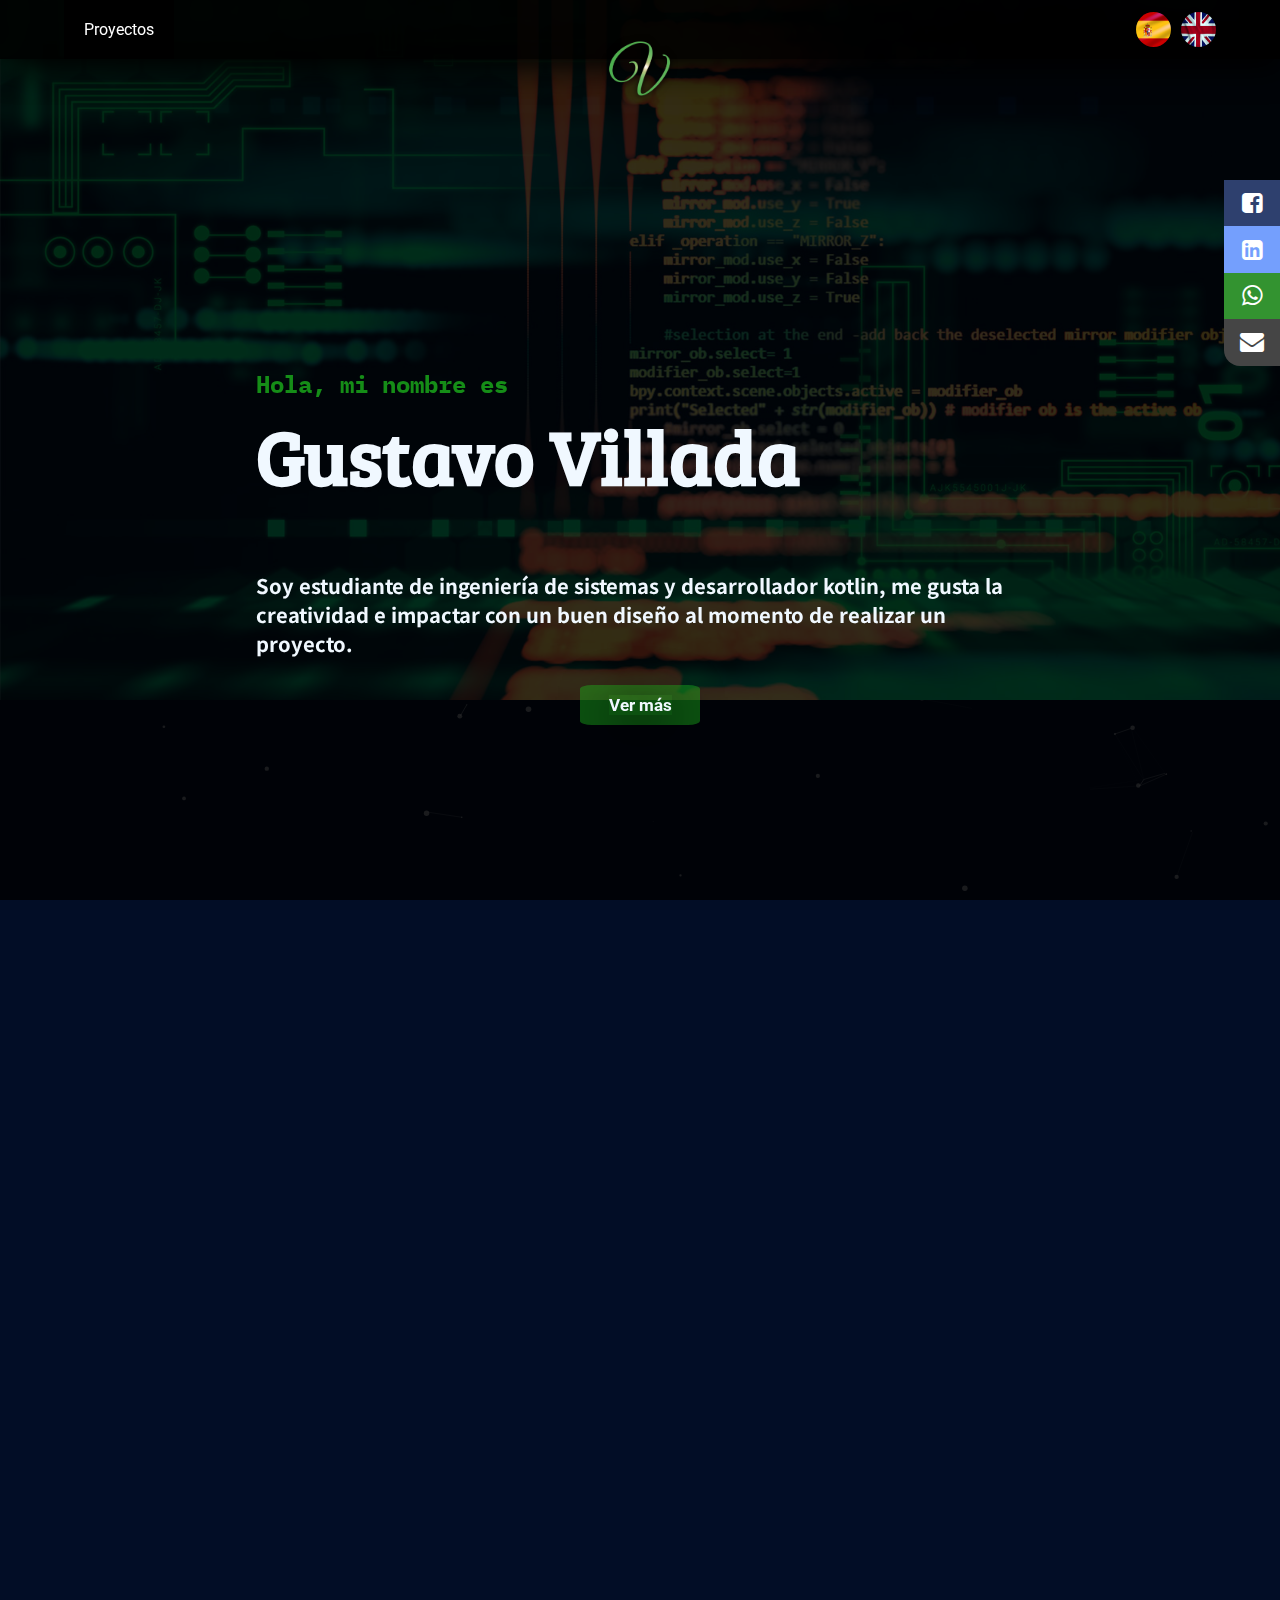
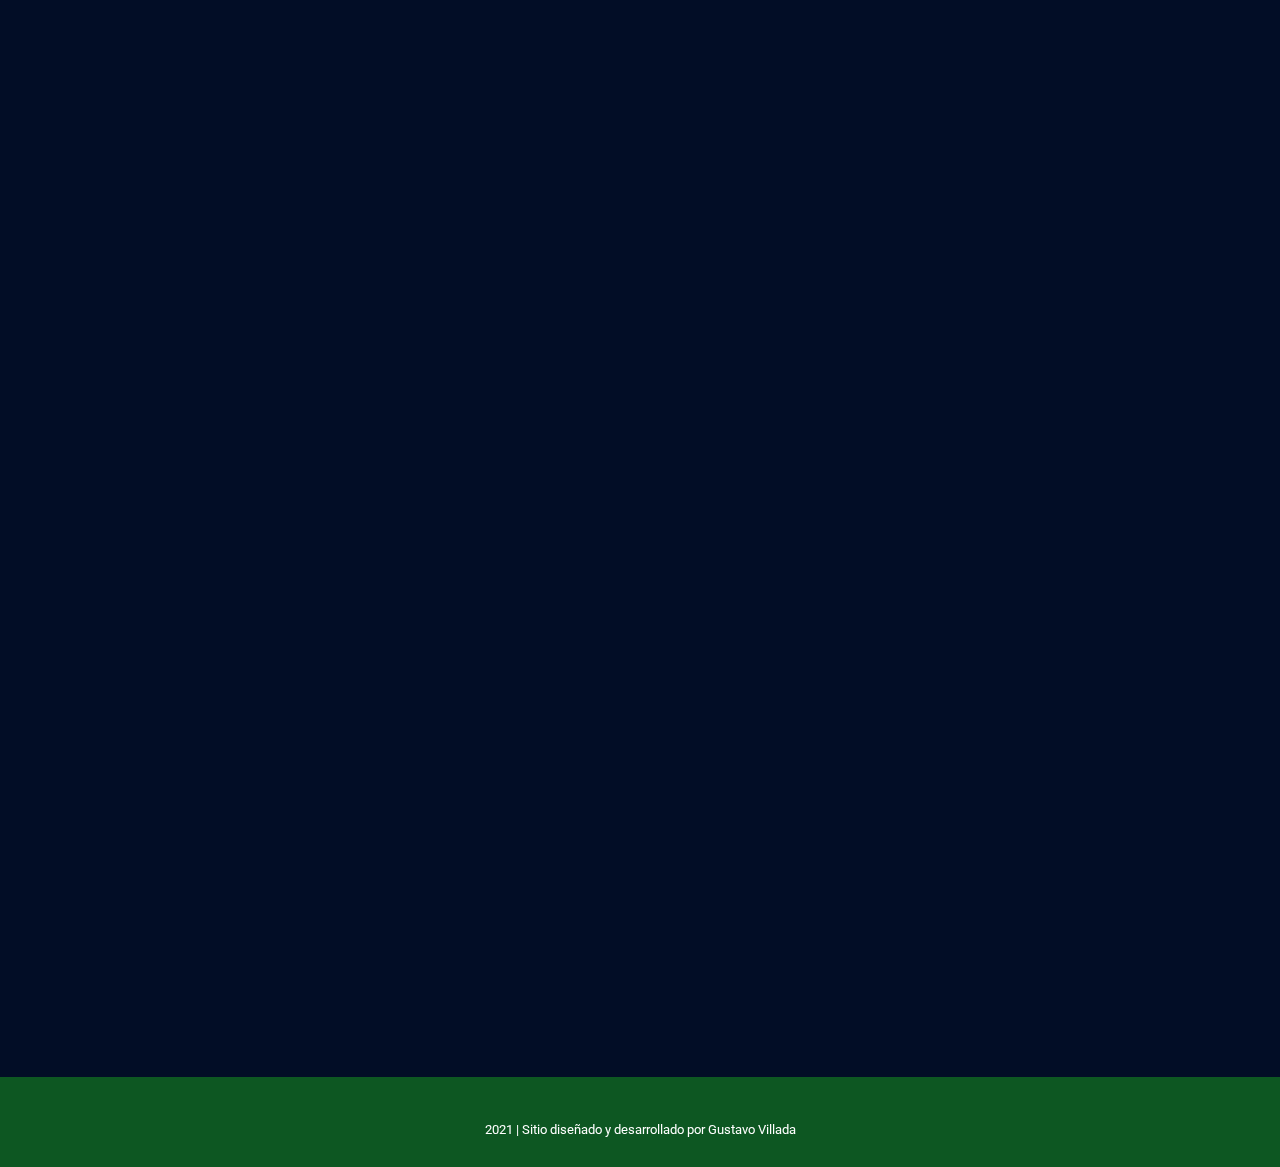
<file: index.html>
<html>

	<head>
		<title>Gustavo Villada</title>

        <meta charset="UTF-8">
        <meta name="viewport" content="width=device-width, user-scalable=no, initial-scale=1, maximum-scale=1, minimum-scale=1">
        
        <link rel="stylesheet" href="css/fontello.css">
        <link rel="stylesheet" href="css/styles.css">
        <link rel="icon" type="image/jpg" href="images/mi-logo.png">
        
	</head>

    
	<body>
   
   
   
   
           <!-- Load Facebook SDK for JavaScript -->
              <div id="fb-root"></div>
              <script>
                window.fbAsyncInit = function() {
                  FB.init({
                    xfbml            : true,
                    version          : 'v9.0'
                  });
                };

                (function(d, s, id) {
                var js, fjs = d.getElementsByTagName(s)[0];
                if (d.getElementById(id)) return;
                js = d.createElement(s); js.id = id;
                js.src = 'https://connect.facebook.net/es_LA/sdk/xfbml.customerchat.js';
                fjs.parentNode.insertBefore(js, fjs);
              }(document, 'script', 'facebook-jssdk'));</script>

              <!-- Your Chat Plugin code -->
              <div class="fb-customerchat"
                attribution=setup_tool
                page_id="104211264972635"
          theme_color="#1E3264"
          logged_in_greeting="Hola, ¿En qué te puedo ayudar?"
          logged_out_greeting="Hola, ¿En qué te puedo ayudar?">
              </div>
              
    
        <div id="particles-js"></div>
        
        
        <div class="logo__nav logo__nav__hover" >                 
        <a href="https://gustavovillada2.github.io/pagin/"><img id="logito" src="images/mi-logo.png" alt="" class="logo__nav" ></a>
        </div>
        
        <nav class="main-nav" id="navbar">
            <div class="container--flex container--menu">
               
                              
               
                <span class="icon-menu" id="btnmenu"></span>
                <ul class="menu" id="menu">
                    <li class="menu__item"><a href="https://gustavovillada2.github.io/pagin/#sec1" class="menu__link">Proyectos</a></li>
                </ul>
                

                <div class="social-icon">
                   
                    <a href="https://gustavovillada2.github.io/pagin/" class="social-icon__link"><img src="images/image-spain.jpg" alt="" class="icon-spain"></a>
                    <a href="https://gustavovillada2.github.io/pagin/" class="social-icon__link"><img src="images/image-United_Kingdom.jpg" alt="" class="icon-english"></a>
                </div>    
            </div>
        </nav>   
       
        <div class="main-header container" align="center">

                            
        </div>     
        
        <div class="social--networks">
            
                <a href="https://www.facebook.com/gustavoadolfo.villadamolina" class="icon icon-facebook" target="_blank"></a>
                <a href="https://www.linkedin.com/in/gustavo-adolfo-villada-molina-86a4141a1/" class="icon icon-linkedin" target="_blank"></a>
            
                <a href="https://api.whatsapp.com/send?phone=573108724713&text=Hola%20Gustavo,%20te%20contact%C3%A9%20mediante%20tu%20p%C3%A1gina." class="icon icon-whatsapp" target="_blank"></a>
                <a href="" class="icon icon-mail" target="_blank"></a>
        </div>
        
        


        
        <section class="banner">
       


            <img src="images/banner-image.jpg" alt="" class="banner__img"> 


                        
            <div class="banner__content">
                <h3>Hola, mi nombre es</h3>
                <h2><strong>Gustavo Villada</strong></h2>
                <h4>Soy estudiante de ingeniería de sistemas y desarrollador kotlin, me gusta la creatividad e impactar con un buen diseño al momento de realizar un proyecto.</h4>
                
                
                <div class="boton"> <a href="#sec1">Ver más</a></div>

                </div>
                
            
        </section>
        
           
        <main class="main">
        
               
         
           <section class="proyectos " id="proyectos">               
                  
                   <div class=" container--flex villaapp">
                       <div class="imagen__proyecto column--75 transformar fade_up">
                           <a href=""><img src="images/proyectos/villaapp_android.png" alt=""></a>
                       </div>
                       
                       <div class="column--25 seccion--informacion transformar fade_up">
                            <h4>Aplicación Móvil Android</h4>
                            <a href="https://play.google.com/store/apps/details?id=com.aplication.villaapp&hl=es_419&gl=US" target="_blank"><h2>VillaApp</h2></a>
                            <h3 class="shadow">Es una aplicación móvil para Villa del Carbón, Estado de México, México. Está dirigida para los clientes de los negocios registrados, la cual hace parte del proyecto VillaApp.  </h3>
                            <h4>| Java | Android Studio | Firebase | Adobe XD |</h4>
                       
                       </div>
                   </div>
                   
                   
                                     
                   <div class=" container--flex villaapp ">
                       <div class="imagen__proyecto column--75 transformar fade_up">
                           <img src="images/proyectos/villaapp_business_android.png" alt="">
                       </div>
                       
                       <div class="column--25 seccion--informacion transformar fade_up">
                            <h4>Aplicación Móvil Android</h4>
                            <a href="https://play.google.com/store/apps/details?id=com.aplication.villaappvendedor&hl=es_419&gl=US" target="_blank"><h2>VillaApp Vendedor</h2></a>
                            <h3 class="shadow">Una aplicación móvil usada por los negocios de Villa del Carbón, Estado de México, México. Es la encargada de que los negocios suban su información comercial, sus productos con las respectivas fotografías, precios y descripciones.</h3>
                            <h4>| Java | Android Studio | Firebase | Adobe XD |</h4>
                            
                       </div>

                   </div>
                   
		   
		   
		                      <div class=" container--flex villaapp">
                       <div class="imagen__proyecto column--75 transformar fade_up">
                           <a href=""><img src="images/proyectos/villaapp_ios.png" alt=""></a>
                       </div>
                       
                       <div class="column--25 seccion--informacion transformar fade_up">
                            <h4>Aplicación Móvil iOS</h4>
                            <a href="https://apps.apple.com/co/app/villaapp/id1616156133" target="_blank"><h2>VillaApp</h2></a>
                            <h3 class="shadow">Es una aplicación móvil para Villa del Carbón, Estado de México, México. Está dirigida para los clientes de los negocios registrados, la cual hace parte del proyecto VillaApp.  </h3>
                            <h4>| Dart | Flutter | Firebase | Figma |</h4>
                       
                       </div>
                       
                       

                   </div>
                   
                   
                                     
                   <div class=" container--flex villaapp ">
                       <div class="imagen__proyecto column--75 transformar fade_up">
                           <img src="images/proyectos/villaapp_business_ios.png" alt="">
                       </div>
                       
                       <div class="column--25 seccion--informacion transformar fade_up">
                            <h4>Aplicación Móvil iOS</h4>
                            <a href="https://apps.apple.com/co/app/villaapp-business/id1617032883" target="_blank"><h2>VillaApp Business</h2></a>
                            <h3 class="shadow">Una aplicación móvil usada por los negocios de Villa del Carbón, Estado de México, México. Es la encargada de que los negocios suban su información comercial, sus productos con las respectivas fotografías, precios y descripciones.</h3>
                            <h4>| Dart | Flutter | Firebase | Figma |</h4>
                            
                       </div>

                   </div>
		   
		   
                   
                   
                    <div class=" container--flex villaapp">
                       <div class="imagen__proyecto column--75  transformar fade_up">
                           <img src="images/proyectos/transandina.png" alt="">
                       </div>
                       
                       <div class="column--25 seccion--informacion  transformar fade_up">
                            <h4>Página Web</h4>
                            <a href="https://gustavovillada1.github.io/transandina/" target="_blank"><h2>Coop. TransAndina</h2></a>
                            <h3 class="shadow">Prototipo de página web con intención de destinatariro la Cooperativa de Transportadores la Andina la cual tiene sede en La Unión Valle.. </h3>
                            <h4>| HTML5 | CSS | JavaScript |</h4>
                            
                       </div>

                   </div>

                   
                    <div class=" container--flex villaapp">
                       <div class="imagen__proyecto column--75  transformar fade_up">
                           <img src="images/proyectos/barbillaroja.png" alt="">
                       </div>
                       
                       <div class="column--25 seccion--informacion  transformar fade_up">
                            <h4>Página Web</h4>
                            <a href="https://gustavovillada1.github.io/transandina/" target="_blank"><h2>Barbilla Roja</h2></a>
                            <h3 class="shadow">Página web para la venta de productos para el cuidado de la barba. Barbillaroja tiene sede en Cartago, Valle del Cauca y hace envíos a todo Colombia. </h3>
                            <h4>| HTML5 | CSS | JavaScript |</h4>
                            
                       </div>

                   </div>                                                         
                   

           </section>
            
    
           
        </main>
           
           
            <footer class="main-footer">
                <div class="container container--flex">
      
                    <p class="copy">2021 | Sitio diseñado y desarrollado por Gustavo Villada</p>
                    
                    
                </div>
            </footer>
        
            <script src="js/menu.js"></script>
            <script src="js/animar.js"></script>

            <!-- JS particles-->
            <script src="js/particles.min.js"></script>
            
            <script src="js/particlesApp.js"></script>
             

            <!-- JS menu desaparecer-->
            <script src="js/menudesaparecer.js"></script>
	</body>

</html>
</file>
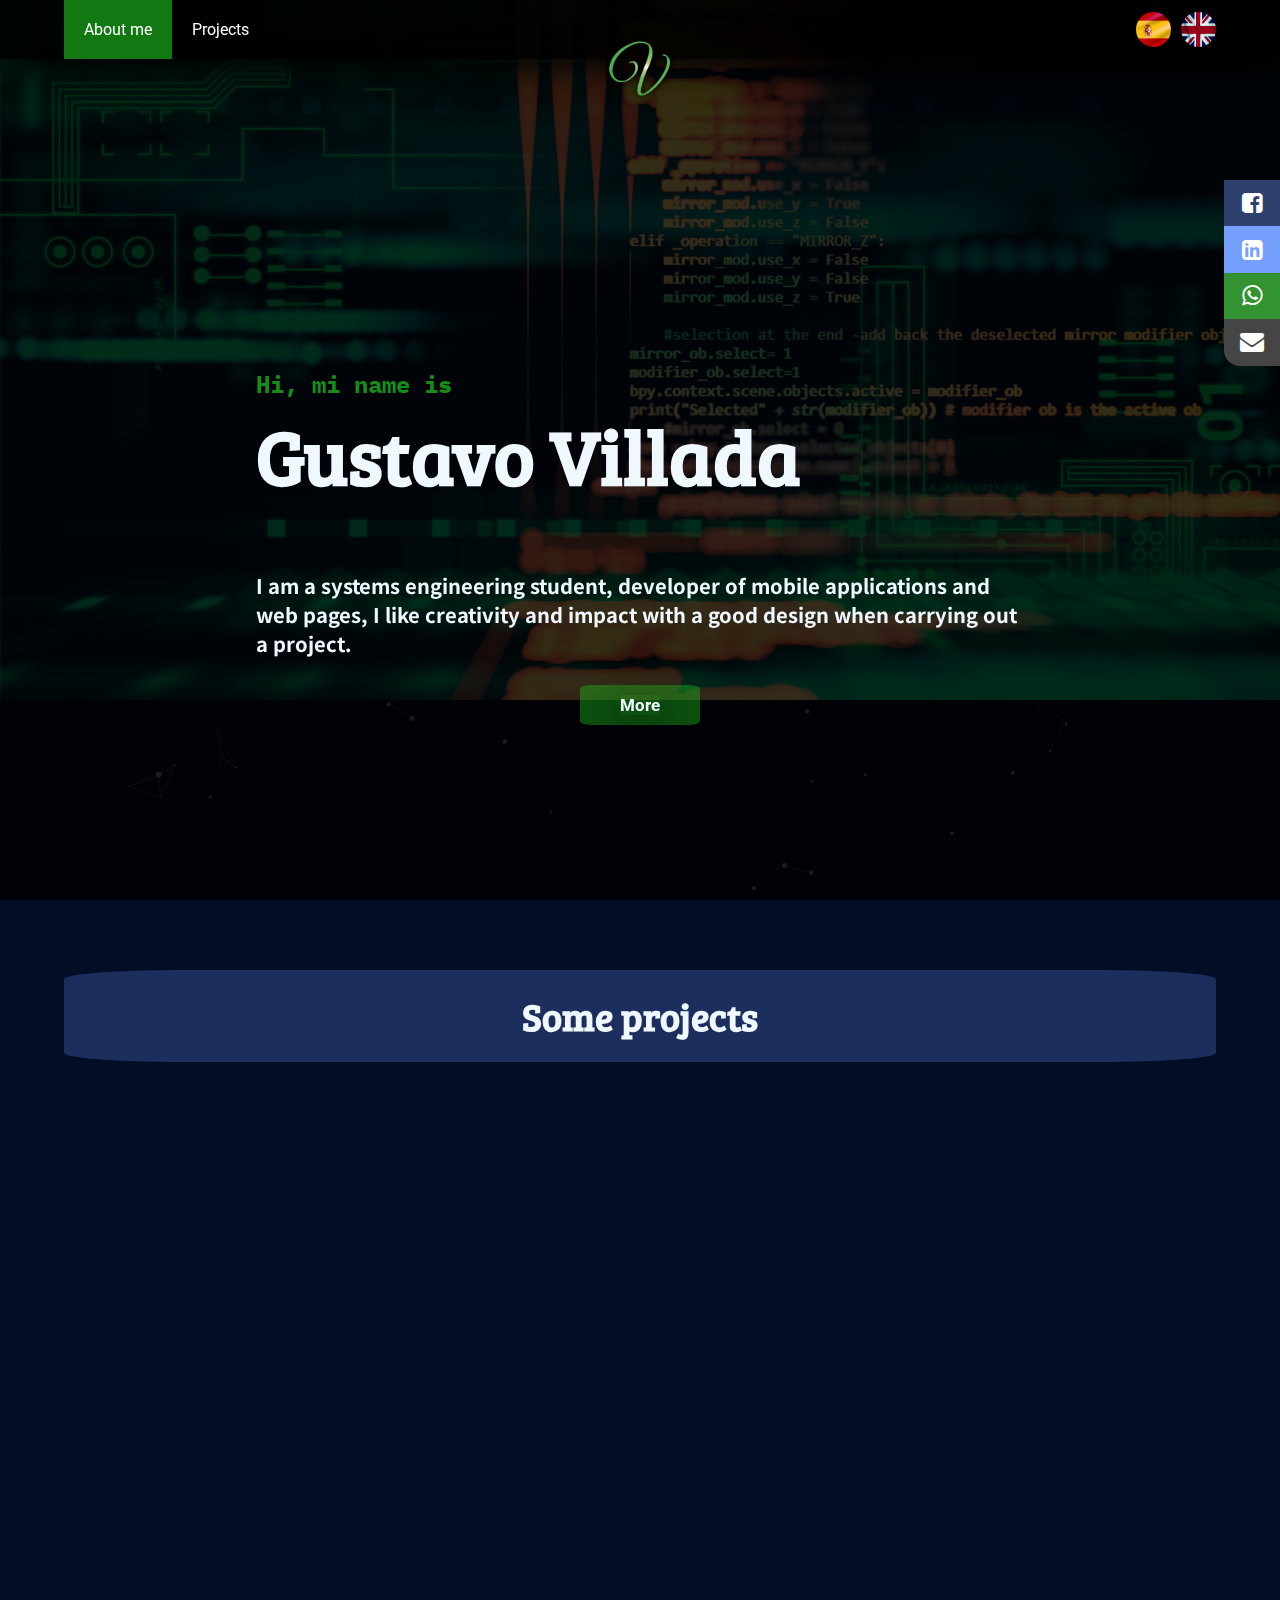
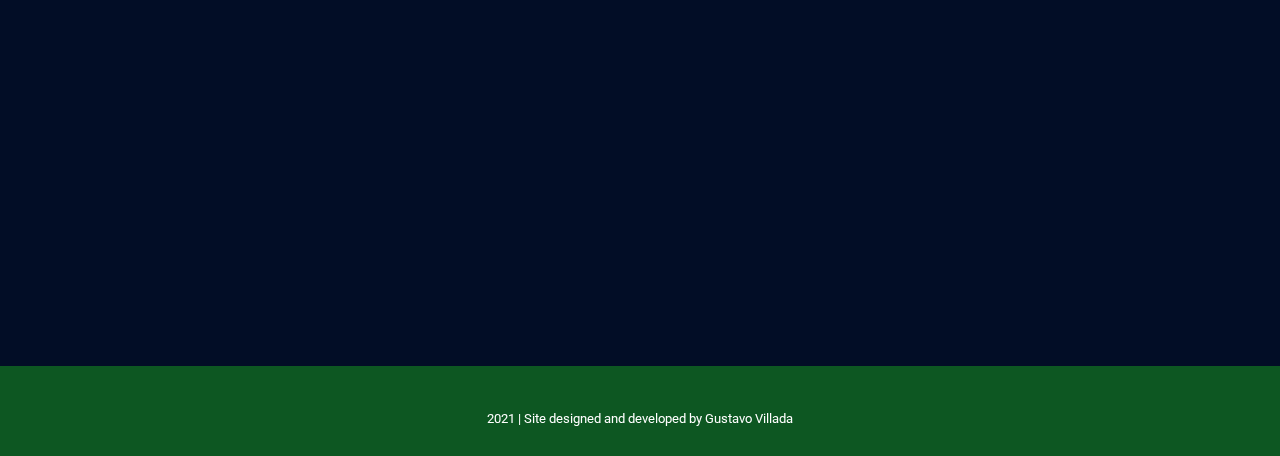
<file: en.html>
<html>

	<head>
		<title>Gustavo Villada</title>

        <meta charset="UTF-8">
        <meta name="viewport" content="width=device-width, user-scalable=no, initial-scale=1, maximum-scale=1, minimum-scale=1">
        
        <link rel="stylesheet" href="css/fontello.css">
        <link rel="stylesheet" href="css/styles.css">
        <link rel="icon" type="image/jpg" href="images/mi-logo.png">
        
	</head>

    
	<body>
   
   
   
   
           <!-- Load Facebook SDK for JavaScript -->
              <div id="fb-root"></div>
              <script>
                window.fbAsyncInit = function() {
                  FB.init({
                    xfbml            : true,
                    version          : 'v9.0'
                  });
                };

                (function(d, s, id) {
                var js, fjs = d.getElementsByTagName(s)[0];
                if (d.getElementById(id)) return;
                js = d.createElement(s); js.id = id;
                js.src = 'https://connect.facebook.net/es_LA/sdk/xfbml.customerchat.js';
                fjs.parentNode.insertBefore(js, fjs);
              }(document, 'script', 'facebook-jssdk'));</script>

              <!-- Your Chat Plugin code -->
              <div class="fb-customerchat"
                attribution=setup_tool
                page_id="104211264972635"
          theme_color="#1E3264"
          logged_in_greeting="Hola, ¿En qué te puedo ayudar?"
          logged_out_greeting="Hola, ¿En qué te puedo ayudar?">
              </div>
              
    
        <div id="particles-js"></div>
        
        
        <div class="logo__nav logo__nav__hover" >                 
        <a href="https://gustavovillada2.github.io/pagin/en.html"><img id="logito" src="images/mi-logo.png" alt="" class="logo__nav" ></a>
        </div>
        
        <nav class="main-nav" id="navbar">
            <div class="container--flex container--menu">
               
                              
               
                <span class="icon-menu" id="btnmenu"></span>
                <ul class="menu" id="menu">
                    <li class="menu__item"><a href="https://gustavovillada2.github.io/pagin/en.html#sec1" class="menu__link menu__link--select">About me</a></li>
                    <li class="menu__item"><a href="https://gustavovillada2.github.io/pagin/en.html#sec1" class="menu__link">Projects</a></li>
                </ul>
                

                <div class="social-icon">
                   
                    <a href="https://gustavovillada2.github.io/pagin/" class="social-icon__link"><img src="images/image-spain.jpg" alt="" class="icon-spain"></a>
                    <a href="https://gustavovillada2.github.io/pagin/en.html" class="social-icon__link"><img src="images/image-United_Kingdom.jpg" alt="" class="icon-english"></a>
                </div>    
            </div>
        </nav>   
       
        <div class="main-header container" align="center">

                            
        </div>     
        
        <div class="social--networks">
            
                <a href="https://www.facebook.com/gustavoadolfo.villadamolina" class="icon icon-facebook" target="_blank"></a>
                <a href="https://www.linkedin.com/in/gustavo-adolfo-villada-molina-86a4141a1/" class="icon icon-linkedin" target="_blank"></a>
            
                <a href="https://api.whatsapp.com/send?phone=573108724713&text=Hola%20Gustavo,%20te%20contact%C3%A9%20mediante%20tu%20p%C3%A1gina." class="icon icon-whatsapp" target="_blank"></a>
                <a href="" class="icon icon-mail" target="_blank"></a>
        </div>
        
        


        
        <section class="banner">
           
                          

           
           
            <img src="images/banner-image.jpg" alt="" class="banner__img"> 
                       
                        
            <div class="banner__content">
                <h3>Hi, mi name is</h3>
                <h2><strong>Gustavo Villada</strong></h2>
                <h4>I am a systems engineering student, developer of mobile applications and web pages, I like creativity and impact with a good design when carrying out a project.</h4>

                
                
                <div class="boton"> <a href="#sec1">More</a></div>

                </div>
                
            
        </section>
        
           
        <main class="main">
        
         

               
		
           <section class="proyectos " id="projects">
              <h1 class="">Some projects</h1>
               
                  
                   <div class=" container--flex villaapp">
                       <div class="imagen__proyecto column--75 transformar fade_up">
                           <a href=""><img src="images/proyectos/villaapp.png" alt=""></a>
                       </div>
                       
                       <div class="column--25 seccion--informacion transformar fade_up">
                            <h4>Mobile Application</h4>
                            <a href="https://play.google.com/store/apps/details?id=com.aplication.villaapp&hl=es_419&gl=US" target="_blank"><h2>VillaApp</h2></a>
                            <h3 class="shadow">Una aplicación móvil para la Unión, Valle del Cauca. Está dirigida para los clientes de los negocios registrados, la cual hace parte del proyecto VillaApp, también se le ha incorporado un chat entre el cliente y el vendedor.  </h3>
                            <h4>| Java | Android Studio | Firebase | Adobe XD |</h4>
                       
                       </div>
                       
                       

                   </div>
                   
                   
                                     
                   <div class=" container--flex villaapp ">
                       <div class="imagen__proyecto column--75 transformar fade_up">
                           <img src="images/proyectos/villaappvendedor.png" alt="">
                       </div>
                       
                       <div class="column--25 seccion--informacion transformar fade_up">
                            <h4>Mobile Application</h4>
                            <a href="https://play.google.com/store/apps/details?id=com.aplication.villaappvendedor&hl=es_419&gl=US" target="_blank"><h2>VillaApp Vendedor</h2></a>
                            <h3 class="shadow">A mobile application used by businesses in La Unión, Valle del Cauca. It is in charge of the businesses uploading their commercial information, their products with the respective photographs, prices and descriptions.</h3>
                            <h4>| Java | Android Studio | Firebase | Adobe XD |</h4>
 
                            
                       </div>

                   </div>
                   
                   
                   
                    <div class=" container--flex villaapp">
                       <div class="imagen__proyecto column--75  transformar fade_up">
                           <img src="images/proyectos/transandina.png" alt="">
                       </div>
                       
                       <div class="column--25 seccion--informacion  transformar fade_up">
                            <h4>WebSite</h4>
                            <a href="https://gustavovillada1.github.io/transandina/" target="_blank"><h2>Coop. TransAndina</h2></a>                            <h3 class="shadow">Website prototype with the intention of targeting the Cooperativa de Transportadores la Andina, which is based in La Unión Valle.</h3>
                            <h4>| HTML5 | CSS | JavaScript |</h4>

                            
                       </div>

                   </div>
                   

                    <div class=" container--flex villaapp">
                       <div class="imagen__proyecto column--75  transformar fade_up">
                           <img src="images/proyectos/barbillaroja.png" alt="">
                       </div>
                       
                       <div class="column--25 seccion--informacion  transformar fade_up">
                            <h4>WebSite</h4>
                            <a href="https://gustavovillada1.github.io/transandina/" target="_blank"><h2>Barbilla Roja</h2></a>
                            <h3 class="shadow">Website for the sale of beard care products. Barbillaroja is based in Cartago, Valle del Cauca and  makes shipments to all of Colombia.. </h3>
                            <h4>| HTML5 | CSS | JavaScript |</h4>
                            
                       </div>

                   </div>                                        

           </section>
         
            
    
           
        </main>
           
           
            <footer class="main-footer">
                <div class="container container--flex">
      
                    <p class="copy">2021 | Site designed and developed by Gustavo Villada</p>
                     
                    
                </div>
            </footer>
        
            <script src="js/menu.js"></script>
            <script src="js/animar.js"></script>

            <!-- JS particles-->
            <script src="js/particles.min.js"></script>
            
            <script src="js/particlesApp.js"></script>
             

            <!-- JS menu desaparecer-->
            <script src="js/menudesaparecer.js"></script>
	</body>

</html>
</file>
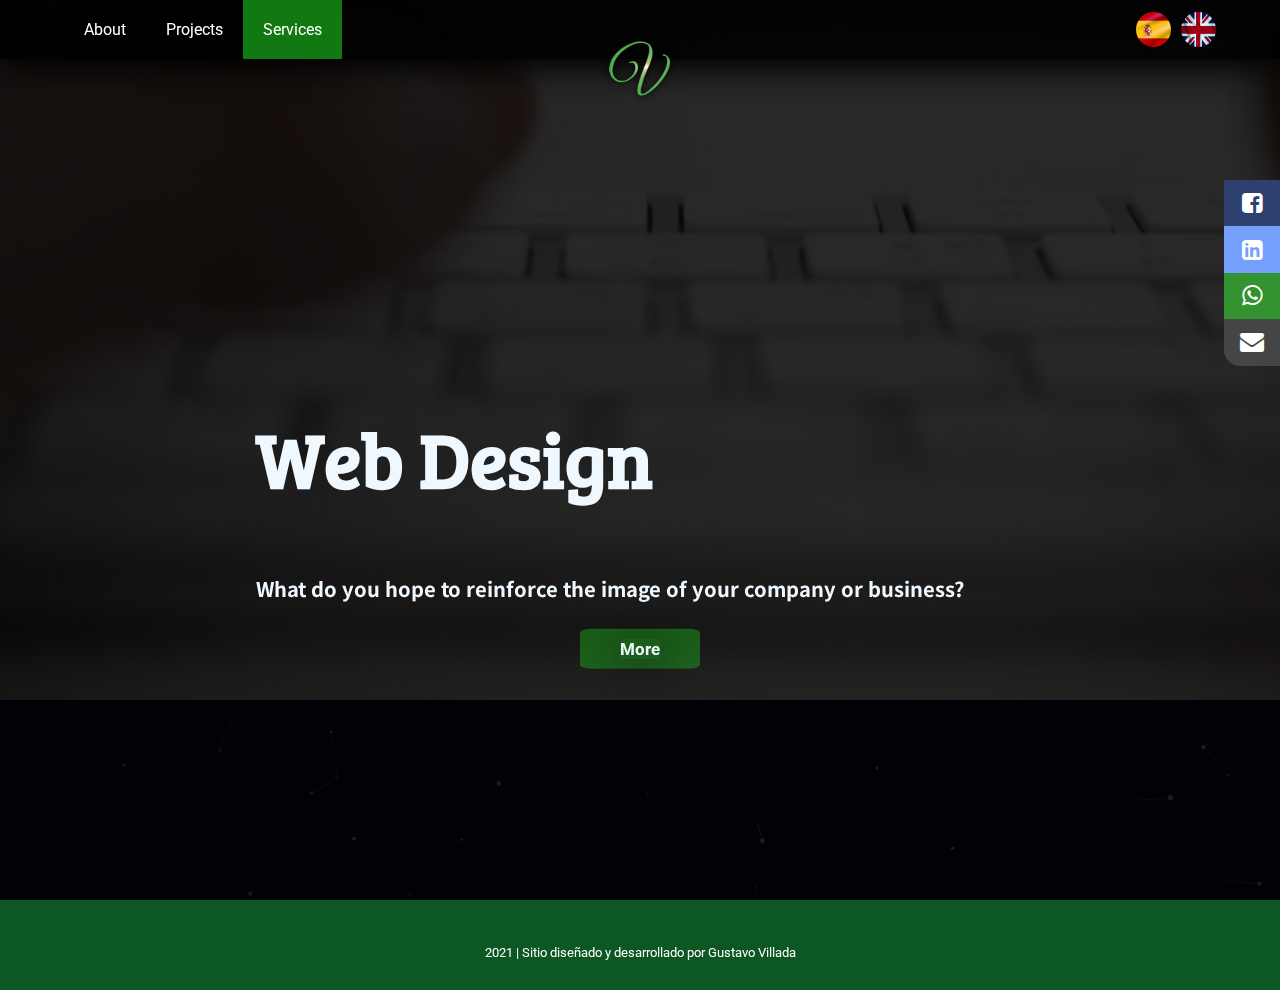
<file: services.html>
<html>

	<head>
		<title>Services</title>

        <meta charset="UTF-8">
        <meta name="viewport" content="width=device-width, user-scalable=no, initial-scale=1, maximum-scale=1, minimum-scale=1">
        
        <link rel="stylesheet" href="css/fontello.css">
        <link rel="stylesheet" href="css/styles.css">
        <link rel="icon" type="image/jpg" href="images/mi-logo.png">
        
	</head>

    
	<body>
    
                  <!-- Load Facebook SDK for JavaScript -->
              <div id="fb-root"></div>
              <script>
                window.fbAsyncInit = function() {
                  FB.init({
                    xfbml            : true,
                    version          : 'v9.0'
                  });
                };

                (function(d, s, id) {
                var js, fjs = d.getElementsByTagName(s)[0];
                if (d.getElementById(id)) return;
                js = d.createElement(s); js.id = id;
                js.src = 'https://connect.facebook.net/es_LA/sdk/xfbml.customerchat.js';
                fjs.parentNode.insertBefore(js, fjs);
              }(document, 'script', 'facebook-jssdk'));</script>

              <!-- Your Chat Plugin code -->
              <div class="fb-customerchat"
                attribution=setup_tool
                page_id="104211264972635"
          theme_color="#1E3264"
          logged_in_greeting="Hi, how can I help you?"
          logged_out_greeting="Hi, how can I help you?">
              </div>
       
        <div id="particles-js"></div>

        <div class="logo__nav logo__nav__hover" >                 
        <a href="https://gustavovillada2.github.io/pagin/en.html"><img id="logito" src="images/mi-logo.png" alt="" class="logo__nav" ></a>
        </div>             
                
        <nav class="main-nav" id="navbar">
            <div class="container--flex container--menu">
                <span class="icon-menu" id="btnmenu"></span>
                <ul class="menu" id="menu">
                    <li class="menu__item"><a href="https://gustavovillada2.github.io/pagin/en.html" class="menu__link">About</a></li>
                    <li class="menu__item"><a href="https://gustavovillada2.github.io/pagin/projects.html" class="menu__link">Projects</a></li>
                    <li class="menu__item"><a href="https://gustavovillada2.github.io/pagin/services.html" class="menu__link menu__link--select">Services</a></li>
                </ul>
                <div class="social-icon">
                   
                    <a href="https://gustavovillada2.github.io/pagin/servicios.html" class="social-icon__link"><img src="images/image-spain.jpg" alt="" class="icon-spain"></a>
                    <a href="https://gustavovillada2.github.io/pagin/services.html" class="social-icon__link"><img src="images/image-United_Kingdom.jpg" alt="" class="icon-english"></a>
                </div>    
            </div>
        </nav>   
       
        <div class="main-header container" align="center">

                            
        </div>     
        
        <div class="social--networks">
            
                <a href="https://www.facebook.com/gustavoadolfo.villadamolina" class="icon icon-facebook" target="_blank"></a>
                <a href="https://www.linkedin.com/in/gustavo-adolfo-villada-molina-86a4141a1/" class="icon icon-linkedin" target="_blank"></a>
                <a href="https://api.whatsapp.com/send?phone=573108724713&text=Hola%20Gustavo,%20te%20contact%C3%A9%20mediante%20tu%20p%C3%A1gina." class="icon icon-whatsapp" target="_blank"></a>
                <a href="" class="icon icon-mail" target="_blank"></a>
                
        </div>
        

        
           
        <main class="main">
        
        <section class="banner">
           
           
                       <video onloadstart ="this.muted=true" autoplay loop class="banner__img">
                           <source src="video/video-servicios.mp4">
                       </video>
           
            <!-- <img src="images/banner-image-dise%C3%B1o-web.jpg" alt="" class="banner__img"> -->
                                    
            <div class="banner__content">
                <h3></h3>
                <h2><strong>Web Design</strong></h2>
                <h4>What do you hope to reinforce the image of your company or business?</h4>
                
                
                <div class="boton"> <a href="#sec1">More</a></div>

                </div>
                
            
        </section>
        
        <section class="servicios" id="servicios">

           
        </section>        


            
    
           
        </main>
           
           
            <footer class="main-footer">
                <div class="container container--flex">
      
                    <p class="copy">2021 | Sitio diseñado y desarrollado por Gustavo Villada</p>
                    
                    
                </div>
            </footer>
        
            <script src="js/menu.js"></script>
            <script src="js/animar.js"></script>

            <!-- JS particles-->
            <script src="js/particles.min.js"></script>
            
            <script src="js/particlesApp.js"></script>
             

            <!-- JS menu desaparecer-->
            <script src="js/menudesaparecer.js"></script>
	</body>

</html>
</file>
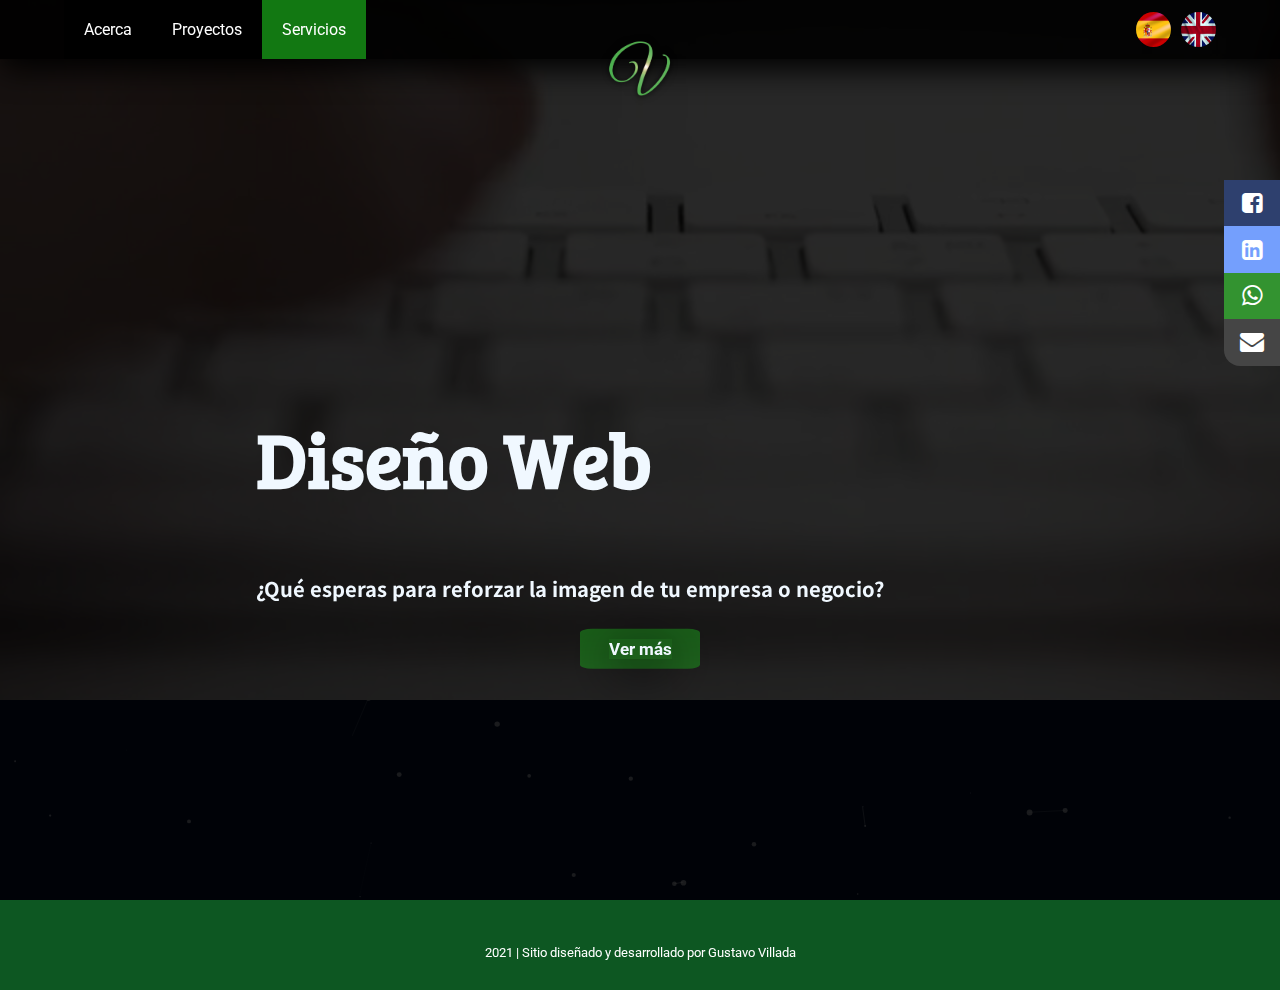
<file: servicios.html>
<html>

	<head>
		<title>Servicios</title>

        <meta charset="UTF-8">
        <meta name="viewport" content="width=device-width, user-scalable=no, initial-scale=1, maximum-scale=1, minimum-scale=1">
        
        <link rel="stylesheet" href="css/fontello.css">
        <link rel="stylesheet" href="css/styles.css">
        <link rel="icon" type="image/jpg" href="images/mi-logo.png">
        
	</head>

    
	<body>
   
              <!-- Load Facebook SDK for JavaScript -->
              <div id="fb-root"></div>
              <script>
                window.fbAsyncInit = function() {
                  FB.init({
                    xfbml            : true,
                    version          : 'v9.0'
                  });
                };

                (function(d, s, id) {
                var js, fjs = d.getElementsByTagName(s)[0];
                if (d.getElementById(id)) return;
                js = d.createElement(s); js.id = id;
                js.src = 'https://connect.facebook.net/es_LA/sdk/xfbml.customerchat.js';
                fjs.parentNode.insertBefore(js, fjs);
              }(document, 'script', 'facebook-jssdk'));</script>

              <!-- Your Chat Plugin code -->
              <div class="fb-customerchat"
                attribution=setup_tool
                page_id="104211264972635"
          theme_color="#1E3264"
          logged_in_greeting="Hola, ¿En qué te puedo ayudar?"
          logged_out_greeting="Hola, ¿En qué te puedo ayudar?">
              </div>
    
        <div id="particles-js"></div>
        
        <div class="logo__nav logo__nav__hover" >                 
        <a href="https://gustavovillada2.github.io/pagin/"><img id="logito" src="images/mi-logo.png" alt="" class="logo__nav" ></a>
        </div>       
        
        <nav class="main-nav" id="navbar">
            <div class="container--flex container--menu">

               
                <span class="icon-menu" id="btnmenu"></span>
                <ul class="menu" id="menu">
                    <li class="menu__item"><a href="https://gustavovillada2.github.io/pagin/" class="menu__link">Acerca</a></li>
                    <li class="menu__item"><a href="https://gustavovillada2.github.io/pagin/proyectos.html" class="menu__link">Proyectos</a></li>
                    <li class="menu__item"><a href="https://gustavovillada2.github.io/pagin/servicios.html" class="menu__link menu__link--select">Servicios</a></li>
                </ul>
                <div class="social-icon">
                   
                    <a href="https://gustavovillada2.github.io/pagin/servicios.html" class="social-icon__link"><img src="images/image-spain.jpg" alt="" class="icon-spain"></a>
                    <a href="https://gustavovillada2.github.io/pagin/services.html" class="social-icon__link"><img src="images/image-United_Kingdom.jpg" alt="" class="icon-english"></a>
                </div>    
            </div>
        </nav>   
       
        <div class="main-header container" align="center">

                            
        </div>     
        
        <div class="social--networks">
            
                <a href="https://www.facebook.com/gustavoadolfo.villadamolina" class="icon icon-facebook" target="_blank"></a>
                <a href="https://www.linkedin.com/in/gustavo-adolfo-villada-molina-86a4141a1/" class="icon icon-linkedin" target="_blank"></a>
                <a href="https://api.whatsapp.com/send?phone=573108724713&text=Hola%20Gustavo,%20te%20contact%C3%A9%20mediante%20tu%20p%C3%A1gina." class="icon icon-whatsapp" target="_blank"></a>
                <a href="" class="icon icon-mail" target="_blank"></a>
       
        </div>

        
        
           
        <main class="main">
        
        <section class="banner">
           
                       <video onloadstart ="this.muted=true" autoplay loop class="banner__img">
                           <source src="video/video-servicios.mp4">
                       </video>
           
            <!-- <img src="images/banner-image-dise%C3%B1o-web.jpg" alt="" class="banner__img"> -->
                        
            <div class="banner__content">
                <h3></h3>
                <h2><strong>Diseño Web</strong></h2>
                <h4>¿Qué esperas para reforzar la imagen de tu empresa o negocio?</h4>
                
                
                <div class="boton"> <a href="#sec1">Ver más</a></div>

                </div>
                
            
        </section>

            
        <section class="servicios" id="servicios">

        </section>
           
        </main>
           
           
        <footer class="main-footer">
                <div class="container container--flex">
      
                    <p class="copy">2021 | Sitio diseñado y desarrollado por Gustavo Villada</p>
                    
                    
                </div>
        </footer>
        
            <script src="js/menu.js"></script>
            <script src="js/animar.js"></script>

            <!-- JS particles-->
            <script src="js/particles.min.js"></script>
            
            <script src="js/particlesApp.js"></script>
             

            <!-- JS menu desaparecer-->
            <script src="js/menudesaparecer.js"></script>
	</body>

</html>
</file>
<file: css/fontello.css>
@font-face {
  font-family: 'fontello';
  src: url('../font/fontello.eot?62496860');
  src: url('../font/fontello.eot?62496860#iefix') format('embedded-opentype'),
       url('../font/fontello.woff2?62496860') format('woff2'),
       url('../font/fontello.woff?62496860') format('woff'),
       url('../font/fontello.ttf?62496860') format('truetype'),
       url('../font/fontello.svg?62496860#fontello') format('svg');
  font-weight: normal;
  font-style: normal;
}
/* Chrome hack: SVG is rendered more smooth in Windozze. 100% magic, uncomment if you need it. */
/* Note, that will break hinting! In other OS-es font will be not as sharp as it could be */
/*
@media screen and (-webkit-min-device-pixel-ratio:0) {
  @font-face {
    font-family: 'fontello';
    src: url('../font/fontello.svg?62496860#fontello') format('svg');
  }
}
*/
 
 [class^="icon-"]:before, [class*=" icon-"]:before {
  font-family: "fontello";
  font-style: normal;
  font-weight: normal;
  speak: never;
 
  display: inline-block;
  text-decoration: inherit;
  width: 1em;
  margin-right: .2em;
  text-align: center;
  /* opacity: .8; */
 
  /* For safety - reset parent styles, that can break glyph codes*/
  font-variant: normal;
  text-transform: none;
 
  /* fix buttons height, for twitter bootstrap */
  line-height: 1em;
 
  /* Animation center compensation - margins should be symmetric */
  /* remove if not needed */
  margin-left: .2em;
 
  /* you can be more comfortable with increased icons size */
  /* font-size: 120%; */
 
  /* Font smoothing. That was taken from TWBS */
  -webkit-font-smoothing: antialiased;
  -moz-osx-font-smoothing: grayscale;
 
  /* Uncomment for 3D effect */
  /* text-shadow: 1px 1px 1px rgba(127, 127, 127, 0.3); */
}
 
.icon-leaf:before { content: '\e800'; } /* '' */
.icon-phone:before { content: '\e801'; } /* '' */
.icon-location:before { content: '\e802'; } /* '' */
.icon-menu:before { content: '\f0c9'; } /* '' */
.icon-mail:before { content: '\f0e0'; } /* '' */
.icon-youtube:before { content: '\f167'; } /* '' */
.icon-instagram:before { content: '\f16d'; } /* '' */
.icon-whatsapp:before { content: '\f232'; } /* '' */
.icon-twitter:before { content: '\f304'; } /* '' */
.icon-facebook:before { content: '\f308'; } /* '' */
.icon-linkedin:before { content: '\f30c'; } /* '' */
</file>
<file: css/styles.css>
@import url('https://fonts.googleapis.com/css2?family=Roboto:wght@100&display=swap');
@import url('https://fonts.googleapis.com/css2?family=Fira+Sans+Condensed:wght@200&family=Lato&family=Roboto&display=swap');

@import url('https://fonts.googleapis.com/css2?family=Bree+Serif&display=swap');

@import url('https://fonts.googleapis.com/css2?family=IBM+Plex+Mono:wght@100&display=swap');

@import url('https://fonts.googleapis.com/css2?family=Noto+Sans+JP:wght@100&display=swap');

@import url(menu.css);
@import url(footer.css);
@import url(slider.css);
@import url(redes.css);
@import url(efecto_faded.css);

* {
    box-sizing: border-box;
}

html {
    scroll-behavior: smooth;
}

body {
    /*font-family: 'Montserrat', sans-serif;*/
    font-family: 'Roboto', sans-serif;
    margin: 0;
    background: #020D26;
}

img{
    width: 100%;
    max-width: 100%;
    display: block;
}


.container {
    width: 100%;
    margin: auto;
}

#particles-js{
    height: 100vh;
    width: 100%;
    position: fixed;
    z-index: -100;
}
.animado {
    opacity: 0;
    transition: all 0.5s;
}

.mostrarArriba{
    animation: mostrarArriba 1s;
}

@keyframes mostrarArriba{
    0% {
        transform: translateY(60px);
    }
    100% {
        transform: translateY(0);
    }
    
}

.container--flex {
    display: flex;
    flex-wrap: wrap;
    justify-content: space-between;
    align-items: center;
}

.container--menu{
    margin: auto;
    width: 90%;
}

.column {
    width: 100%;
    align-content: center;
    text-align: center;
}

.shadow{
    box-shadow: 1px 10px 50px rgba(0,0,0,.8);

}

.boton a{
    font-size: 0.5em;
    color: aliceblue;
    text-decoration: none;
    box-shadow: 1px 10px 50px rgba(0,0,0,.8);

}

.boton{
    transition: all 800ms;
    display: block;
    text-align: center;
    width: 120px;
    background: rgba(30,200,30,0.4);
    padding: 10px;
    margin: 10px auto;
        cursor: pointer;
    text-decoration: none;
    border-radius: 10%;
}


.boton:hover{
    background: rgba(30,200,30,0.8);
    transform: scale(1.1);
    transition: all 800ms;

}
/*-----------------------------*/

.main{
    margin-top: 0px;
}


/*---- Elementos del banner --------*/

.banner {
    width: 100%;
    height: 100%;;
    position: relative;
    overflow: hidden;
    z-index: 200;
}

.banner__img{
    width: 100%;
    height: 100%;
}

/*Este before es para oscurecer la imagen*/
.banner:before {
    content: '';
    position: absolute;
    width: 100%;
    height: 100%;
    background: rgba(0,0,0,0.8);
    z-index: 1000;
    top: 0;   
}


.banner img{
    transition: all 1500ms ease-out;    

}


.banner:hover img{
    transform: scale(1.1);
    transition: all 1500ms ease-out;
    
}


.banner__content {
    width: 90%;
    color:white;
    align-content: flex-start;
    text-align: left;
    position: absolute;
    z-index: 3300;
    top: 60%;
    left: 50%;
    transform: translateX(-50%) translateY(-50%);
    font-size: 1.5em;
    font-weight: bold;

}


.banner__img {
    width: 100%;
    height: 650px;
    object-fit: cover;
}


    
.banner__content h2 {
    font-size: 2.1em;
    transition: all 500ms ease-out;
    margin-top: -20px;
    /*font-family: 'Montserrat', sans-serif;*/
    font-family: 'Bree Serif', serif;

}

.banner__content h3 {
    width: auto;
    font-family: 'IBM Plex Mono', monospace;
    color: rgba(30,200,30,0.7);
    font-size: 0.7em;
    transition: all 1500ms ease-out;

}

.banner__content h4{
    width: auto;
    font-size: 0.6em;
    transition: all 1500ms ease-out;
    font-family: 'Noto Sans JP', sans-serif;
}

.banner__content h2:hover,h3:hover,h4:hover{
    transform: scale(1.06);
    transition: all 1600ms;
}


/*-----banner diseño web--------*/
/*Este before es para oscurecer la imagen*/
.banner--diseno--web:before {
    content: '';
    position: absolute;
    width: 100%;
    height: 100%;
    background: rgba(0,0,0,0.8);
    z-index: 1000;
    top: 0;   
}

.banner--diseno--web {
    height: 85%;
    margin-bottom: -35px;
    z-index: -20;
}

.banner--diseno--web {
    font-size: 0.9em;
    font-family: 'Noto Sans JP', sans-serif;
}


/*---------SERVICIOS---------*/

.text__offert{

    text-align: center;
    background: #1A601B;
    transition: all 500ms;
    padding: 20px;
    color: antiquewhite;
    margin-top: 20px;
    margin-bottom: 20px;
    font-size: 2em;
    font-family: 'Bree Serif', serif;

}

.text__offert__dos {
    background: 0;
    font-size: 1.6em;
    margin-top: -20px;
    margin-bottom: 20px;
}


.servicios h1:hover{
    padding: 0.7em; 
    transition: all 500ms;
}

.webdesign__offert{
    margin: 10px;
    background: white;
    border-radius: 10%;
    box-shadow: 10px 10px 30px #000;
    text-align: center;
    transition: all 800ms;
}

.webdesign__offert:hover{
    cursor: pointer;
    transform: scale(1.05);
    transition: all 800ms;
}

.webdesign__text{
    padding: 20px;
    padding-bottom: 0;
    padding-top: 0;
    color: rgba(0,0,0,0.5);
}


.webdesign__offert__img{
 padding: 20px;   
}

/*------sobre mi-----------*/


.sobre__mi{
    padding: 5%;
    width: 100%;
    height: auto;
    text-align: center;
    align-content: center;
    position: relative;
    font-family: 'Noto Sans JP', sans-serif;
}


.banner--verde{
    background: rgba(30,50,100,0.9);
    transition: all 500ms;
    padding: 14px;
    margin-top: 20px;
    margin-bottom: 20px;
    border-radius: 10%;
}

.sobre__mi h1{
    text-align: center;
    background: rgba(30,50,100,0.9);
    transition: all 500ms;
    padding: 14px;
    color: antiquewhite;
    margin-top: 20px;
    margin-bottom: 20px;
    font-size: 2em;
    font-family: 'Bree Serif', serif;
    border-radius: 15%;

}

.sobre__mi h1:hover{
    padding: 0.7em; 
    transition: all 500ms;
}

.sobre__mi p{
    color: aliceblue;
}

.sobre__mi li{
    color: aliceblue;
}

.sobre__mi .column--70{
    padding: 5%;
    margin-left: 20px;
    
}

.container__mi-foto{
    width: 100%;
    height: 100%;
    object-fit: cover;
    overflow: hidden;
    box-shadow: 1px 10px 50px rgba(30,200,30,0.4);
    border-radius: 50%;
    transition: all 500ms;
}


.sobre__mi img{
    width: 100%;
    transition: all 600ms;    
}

.sobre__mi img:hover{
    transform: scale(1.3);
    transition: all 900ms;
}

.container__mi-foto:hover{
    transform: scale(1.2);
    transition: all 900ms;
}



/*--------------PROYECTOS-------------*/

.proyectos{
    padding: 5%;
    margin-bottom: 80px;
    margin-top: -20px;
    font-family: 'Noto Sans JP', sans-serif;
    z-index: 4000;
}

.proyectos h1{
    border-radius: 10%;
    text-align: center;
    background: rgba(30,50,100,0.9);
    transition: all 500ms;
    padding: 20px;
    color: antiquewhite;
    margin-bottom: 20px;
    font-size: 2em;
    font-family: 'Bree Serif', serif;

}
.proyectos h1:hover{
    transition: all 500ms;
}



.proyectos h1,h2,h3,h4,a{
    color: aliceblue;
    transition: all 500ms;
    
}

.proyectos img{
    width: 100%;
    height: auto;
    transition: all 900ms;
}

.proyectos img:hover{
    transform: scale(1.05);
    transition: all 900ms;
}

.proyectos h2{
    font-family: 'Bree Serif', serif;

}

.proyectos h3{
    border-radius: 8%;
    background: rgba(30,50,100,0.9);
    z-index: 3000;
    padding: 15px;
    font-size: 0.9em;
    transition: all 700ms;
    text-align: justify;
}

.proyectos h4{
    font-family: 'IBM Plex Mono', monospace;
    font-size: 0.8em;
}

.proyectos .seccion--informacion{
    padding-right: 30px;
    z-index: 3000;
}




.villaapp{
    width: 100%;
    text-align: right;
    align-content: center;
    margin-bottom: 80px;
    margin-top: 80px;
}
/*------------------RESPONSIVES-------------------*/
@media screen and (min-width:280px) {

    .container {
        width: 80%;
    }
    


}


@media screen and (min-width:480px) {

    .container {
        width: 80%;
    }
    

    
    
    /*-------banner--------*/
    .banner__content{
        width: 70%;
    }

}

@media screen and (min-width:768px) {
    

    .container {
        width: 80%;
    }
    
    .column--33{
        width: 32%;
    }

    /*-------banner------*/
    .banner__content{
        width: 60%;
        font-size: 2.1em;

    }
    
    .banner__content h2{
        font-size: 1.5em;

    }
    
    /*---------web design-------*/
    
    .webdesign__offert{
        
    }
    
    .column--50{
        width: 40%;
    }
    
    /*--------rutas------*/
    .column__txt {
        line-height: 30px;
    }
    
    .column--75 {
        width: 69.5%;
        text-align: justify;
        left: 0;
    }
    
    .column--25 {
        width:  29.5%;
    }
    
    .column--60 {
        width: 59.5%;
        text-align: justify;
    }
    
    .column--40 {
        width:  39.5%;
    }
    
    /*---------Sobre mí---------*/
    
    .container__mi-foto{
        margin-left: -100px;    
    }
    
    /*--------proyectos---------*/

    .proyectos h3{
            margin-left: -100px;

    }
    
    
}



@media screen and (min-width:1024px) {
    
    .container {
        width: 80%;
    }
    
 
    .main-nav {
        padding: 0;

    }
 

    
    
    /*-------banner-------*/
    .banner__img {
        height: 700px;
    }
    
    
    .banner__content {
        font-size: 2.1em;
    }
    
    .banner__content h2{
        font-size: 2.3em;

    }
    

    
    
    /*--------menu-------*/
    .icon-menu {
        display: none;      
    }
    
    .menu {
        position: static;
        display: flex;
        height: auto;
        height: auto;
        width: auto;
    }
    
    .menu__link {
        padding: 20px;
    }
    
    /*------rutas--------*/
    .column__txt {
        line-height: 30px;
    }
    
    .column--75 {
        width: 69.5%;
        text-align: justify;
    }
    
    .column--25 {
        width:  29.5%;
    }
    
    .column--60 {
        width: 59.5%;
        text-align: justify;
    }
    
    .column--40 {
        width:  39.5%;
    }
    
    
    /*---------Sobre mí---------*/
    
    .container__mi-foto{
        margin-left: -100px;    
    }
    
    /*-------proyectos------*/
    
    .proyectos{
        font-size: 1.2em;
    }
    
    
    /*------footer--------*/
    .main-footer {
        padding-top: 30px;    
        padding-bottom: 30px;
    }
    
}
    
@media screen and (min-width:1600px) {        
    .container{
        width: 70%;
    }

    .main-nav {
    background: rgba(38,14,4,0.6);
    }
    
    .main-header {
    position: relative;
    width: 200px;
    top: 15px;
    z-index: 3000;

}
    

    
}
</file>
